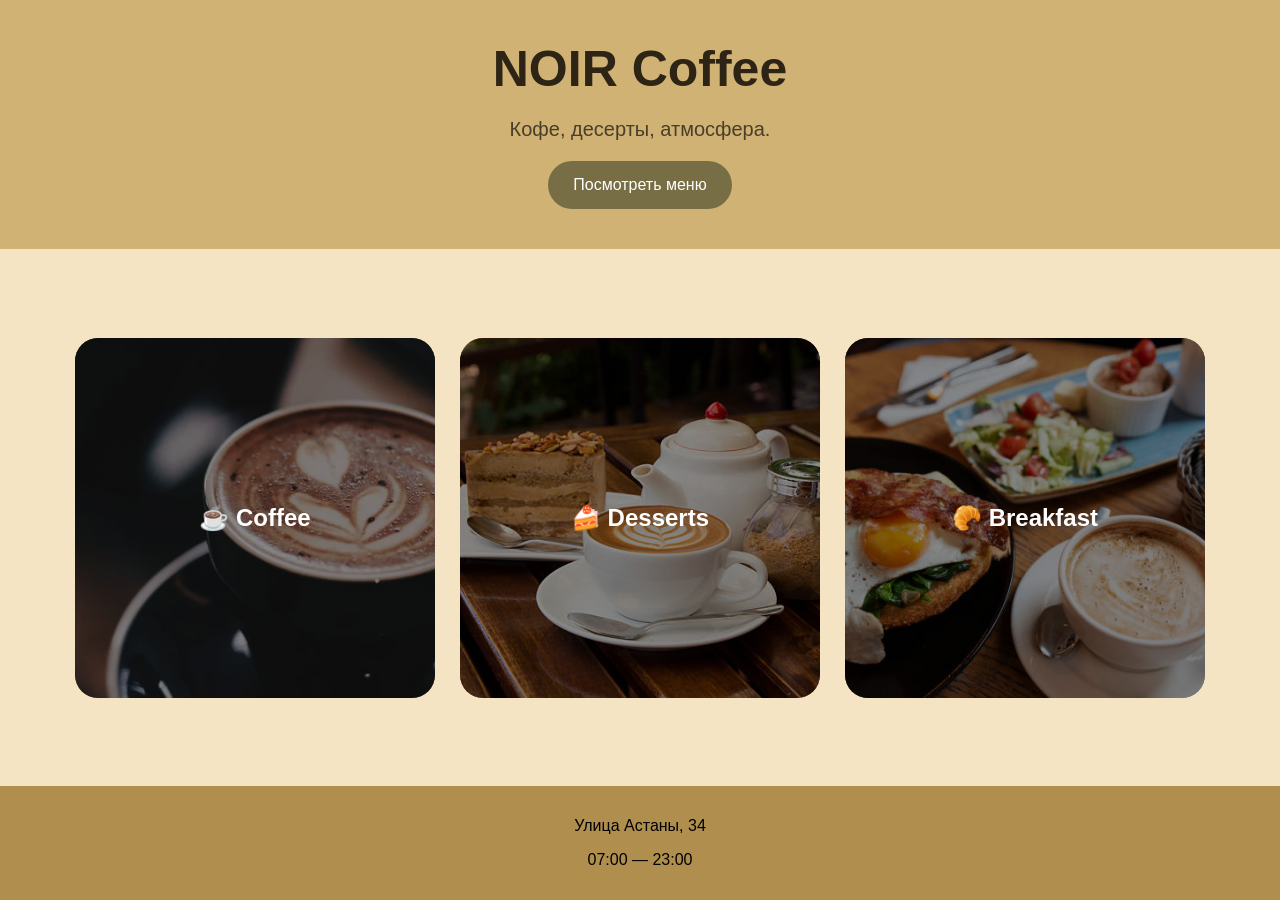
<file: cafe/index.html>
<!DOCTYPE html>
<html lang="en">
<head>
    <meta charset="UTF-8">
    <meta name="viewport" content="width=device-width, initial-scale=1.0">
    <title>NOIR Coffee</title>
    <link rel="stylesheet" href="style.css">
</head>
<body>
    <header>
        <h1>NOIR Coffee</h1>
        <p>Кофе, десерты, атмосфера.</p>
        <button>Посмотреть меню</button>
    </header>
    <div class="card">
        <div class="container">
            <span>☕ Coffee</span>
            <img src="img/canva-shallow-focus-photography-of-cafe-late-MADGwBZuxWA.webp" alt="Coffee">
        </div>
        <div class="container2">
            <span>🍰 Desserts</span>
            <img src="img/istockphoto-594950774-612x612.jpg" alt="Desserts">
        </div>
        <div class="container3">
            <span>🥐 Breakfast</span>
            <img src="img/istockphoto-2166737641-612x612.jpg" alt="Breakfast">
        </div>
    </div>
    <footer>
        <p>Улица Астаны, 34</p>
        <p>07:00 — 23:00</p>
    </footer>
</body>
</html>
</file>
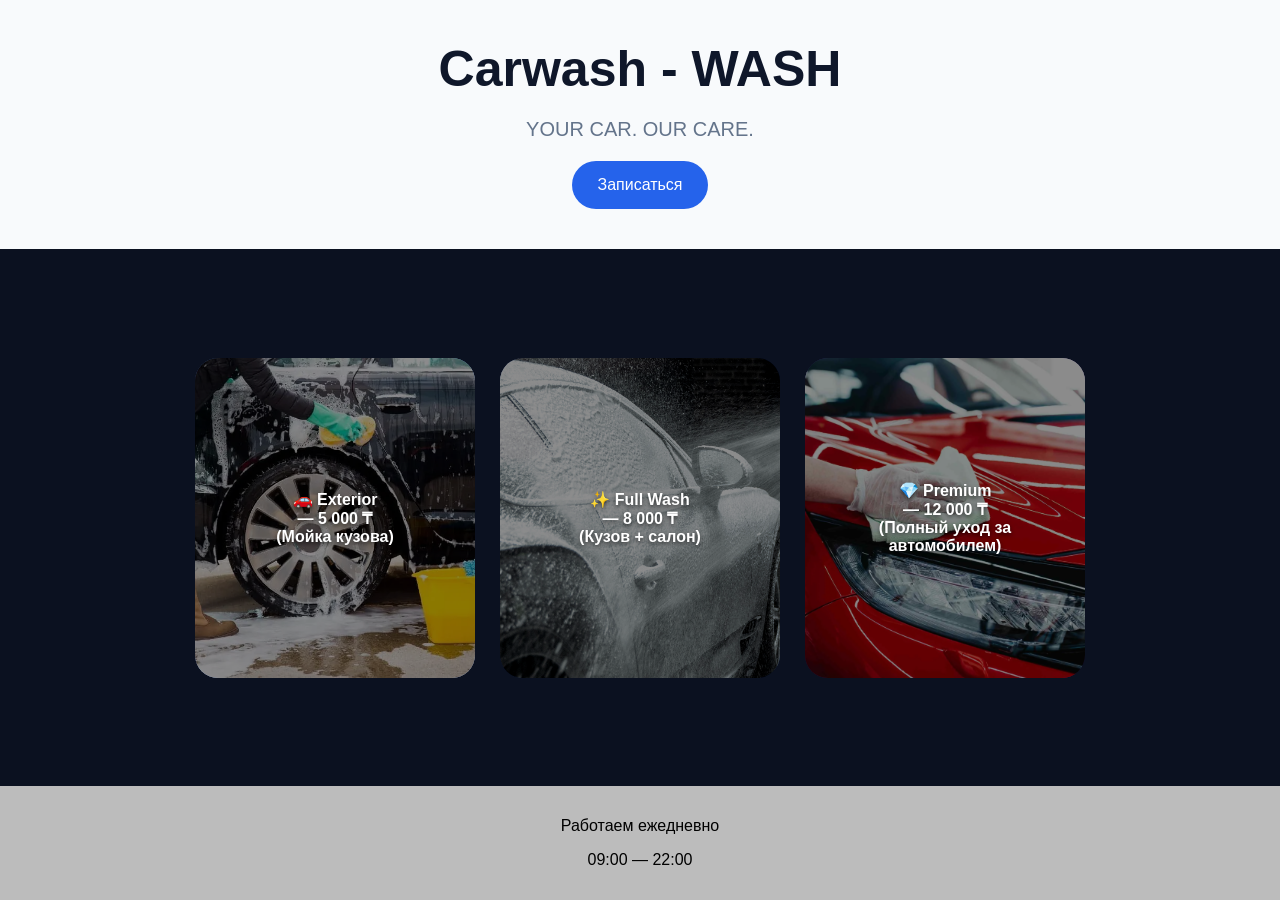
<file: автомойка/index.html>
<!DOCTYPE html>
<html lang="en">
<head>
    <meta charset="UTF-8">
    <meta name="viewport" content="width=device-width, initial-scale=1.0">
    <title>WASH</title>
    <link rel="stylesheet" href="css/style.css">
</head>
<body>
    <header>
        <h1>Carwash - WASH</h1>
        <p>YOUR CAR. OUR CARE.</p>
        <button>Записаться</button>
    </header>
    <div class="card">
        <div class="container">
            <span class="span1">🚗 Exterior <br>— 5 000 ₸ <br> (Мойка кузова)</span>
            <img src="img/Blog-CarWash.jpg.webp" alt="Exterior wash">
        </div>
        <div class="container2">
            <span class="span2">✨ Full Wash <br>— 8 000 ₸ <br> (Кузов + салон)</span>
            <img src="img/Pic1.jpg" alt="Full car wash">
        </div>
        <div class="container3">
            <span class="span3">💎 Premium <br>— 12 000 ₸ <br> (Полный уход за автомобилем)</span>
            <img src="img/Washing-a-Car-scaled.webp" alt="Premium Car wash">
        </div>
    </div>
    <footer>
        <p>Работаем ежедневно</p>
        <p>09:00 — 22:00</p>
    </footer>
</body>
</html>
</file>
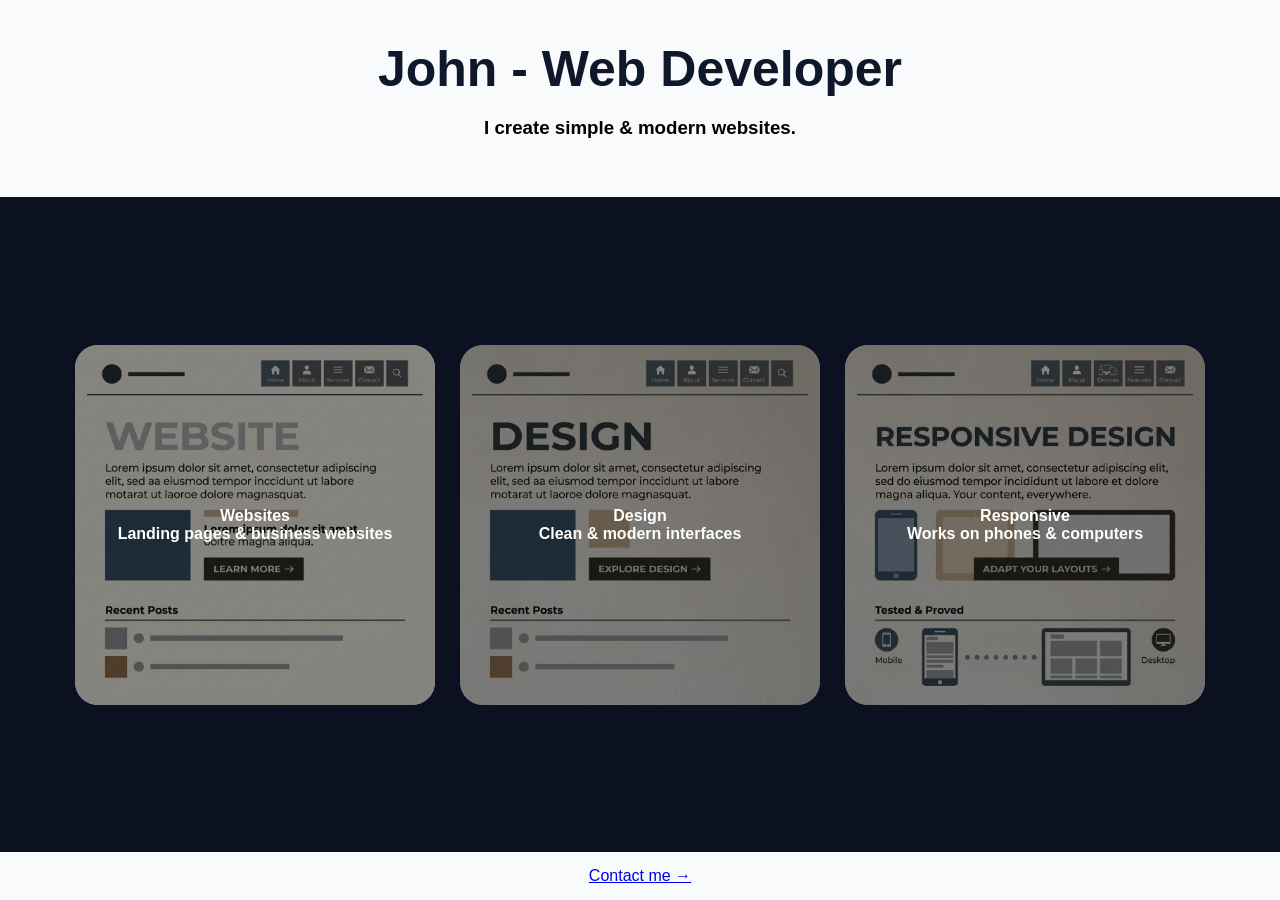
<file: персональный сайт/index.html>
<!DOCTYPE html>
<html lang="en">
<head>
    <meta charset="UTF-8">
    <meta name="viewport" content="width=device-width, initial-scale=1.0">
    <title>Web developer</title>
    <link rel="stylesheet" href="css/style.css">
</head>
<body>
    <header>
        <h1>John - Web Developer</h1>
    <h3>I create simple & modern websites.</h3>
    </header>
    <div class="card">
        <div class="container">
            <span class="span1">Websites <br>
Landing pages & business websites</span>
<img src="img/Gemini_Generated_Image_jq2fgkjq2fgkjq2f.jpg" alt="">
        </div>
        <div class="container2">
            <span class="span2">Design <br>
Clean & modern interfaces</span>
<img src="img/Gemini_Generated_Image_lqs2vulqs2vulqs2.jpg" alt="">
        </div>
        <div class="container3">
            <span class="span3">Responsive <br>
Works on phones & computers</span>
<img src="img/Gemini_Generated_Image_buawgpbuawgpbuaw.jpg" alt="">
        </div>
    </div>
    <footer>
        <a href="#">Contact me →</a>
    </footer>
</body>
</html>
</file>
<file: cafe/style.css>
body {
    background-color: #F5E4C3;
    font-family: Arial, sans-serif;
    margin: 0;
    display: flex;
    flex-direction: column;
    min-height: 100vh;
}

header {
    background-color: #D0B274;
    text-align: center;
    padding: 40px;
}

h1 {
    font-size: 50px;
    margin: 0 0 10px 0;
    color: #2D2415;
}

header p {
    font-size: 20px;
    color: #4A3E28;
    margin-bottom: 20px;
}

button {
    background-color: #786E45;
    color: white;
    border: none;
    padding: 15px 25px;
    border-radius: 30px;
    font-size: 16px;
    cursor: pointer;
    transition: background-color 0.2s ease;
}

button:hover {
    background-color: #605837;
}

.card {
    display: flex;
    justify-content: center;
    align-items: center;
    gap: 25px;
    margin: 50px auto;
    flex-grow: 1;
}

.container,
.container2,
.container3 {
    width: 360px;
    height: 360px;
    display: flex;
    align-items: center;
    justify-content: center;
    border-radius: 23px;
    padding: 15px;
    box-sizing: border-box;
    position: relative;
    overflow: hidden;
}

.container { background-color: #AC9362; }
.container2 { background-color: #8E8272; }
.container3 { background-color: #786E45; }

img {
    position: absolute;
    top: 0;
    left: 0;
    width: 100%;
    height: 100%;
    object-fit: cover;
    z-index: 1;
}

.container::after,
.container2::after,
.container3::after {
    content: '';
    position: absolute;
    top: 0;
    left: 0;
    width: 100%;
    height: 100%;
    background: rgba(0, 0, 0, 0.45);
    z-index: 2;
}

.container span,
.container2 span,
.container3 span {
    position: absolute;
    z-index: 3;
    color: white;
    font-size: 24px;
    font-weight: bold;
    text-align: center;
    left: 50%;
    top: 50%;
    transform: translate(-50%, -50%);
    width: 90%;
}

footer {
    background-color: #b08e4e;
    text-align: center;
    padding: 15px;
    margin-top: auto;
}
</file>
<file: автомойка/css/style.css>
body {
    background-color: #0B1120;
    font-family: Arial, sans-serif;
    margin: 0;
    display: flex;
    flex-direction: column;
    min-height: 100vh;
}

header {
    background-color: #F8FAFC;
    text-align: center;
    padding: 40px;
}

h1 {
    font-size: 50px;
    margin: 0 0 10px 0;
    color: #0F172A;
}

header p {
    font-size: 20px;
    color: #64748B;
    margin-bottom: 20px;
}

button {
    background-color: #2563EB;
    color: white;
    border: none;
    padding: 15px 25px;
    border-radius: 30px;
    font-size: 16px;
    cursor: pointer;
    transition: background-color 0.2s ease;
}

button:hover {
    background-color: #1D4ED8;
}

.card {
    display: flex;
    justify-content: center;
    align-items: center;
    gap: 25px;
    margin: 50px auto;
    flex-grow: 1;
}

.container,
.container2,
.container3 {
    position: relative;
    width: 280px;
    height: 320px; 
    border-radius: 23px;
    overflow: hidden; 
    display: flex;
    align-items: center;
    justify-content: center;
    box-sizing: border-box;
}

.container::after,
.container2::after,
.container3::after {
    content: '';
    position: absolute;
    top: 0;
    left: 0;
    width: 100%;
    height: 100%;
    background: rgba(0, 0, 0, 0.45);
    z-index: 2;
}

.span1 {
    color: #E2E8F0;
}

.span2 {
    color: #FFFFFF;
}

.span3 {
    color: #F5F9FF;
}

.span1,
.span2,
.span3 {
    position: relative;
    z-index: 3;
    color: #FFFFFF !important;
    text-align: center;
    padding: 20px;
    font-weight: bold;
    text-shadow: 0 2px 4px rgba(0, 0, 0, 0.6);
}

.container {
    background-color: #406196;
}

.container2 {
    background-color: #001135;
}

.container3 {
    background-color: #251049;
}

img {
    position: absolute;
    top: 0;
    left: 0;
    width: 100%;
    height: 100%;
    object-fit: cover; 
    z-index: 1;
}

footer {
    background-color: #BCBCBC;
    text-align: center;
    padding: 15px;
    margin-top: auto;
}
</file>
<file: персональный сайт/css/style.css>
body {
    background-color: #0B1120;
    font-family: Arial, sans-serif;
    margin: 0;
    display: flex;
    flex-direction: column;
    min-height: 100vh;
}

header {
    background-color: #F8FAFC;
    text-align: center;
    padding: 40px;
}

h1 {
    font-size: 50px;
    margin: 0 0 10px 0;
    color: #0F172A;
}

header p {
    font-size: 20px;
    color: #64748B;
    margin-bottom: 20px;
}

button {
    background-color: #2563EB;
    color: white;
    border: none;
    padding: 15px 25px;
    border-radius: 30px;
    font-size: 16px;
    cursor: pointer;
    transition: background-color 0.2s ease;
}

button:hover {
    background-color: #1D4ED8;
}

.card {
    display: flex;
    justify-content: center;
    align-items: center;
    gap: 25px;
    margin: 50px auto;
    flex-grow: 1;
}

.container,
.container2,
.container3 {
    width: 360px;
    height: 360px;
    display: flex;
    align-items: center;
    justify-content: center;
    border-radius: 23px;
    padding: 15px;
    box-sizing: border-box;
    position: relative;
    overflow: hidden;
}

.container { background-color: #406196; }
.container2 { background-color: #001135; }
.container3 { background-color: #251049; }

img {
    position: absolute;
    top: 0;
    left: 0;
    width: 100%;
    height: 100%;
    object-fit: cover;
    z-index: 1;
}

.container::after,
.container2::after,
.container3::after {
    content: '';
    position: absolute;
    top: 0;
    left: 0;
    width: 100%;
    height: 100%;
    background: rgba(0, 0, 0, 0.45);
    z-index: 2;
}

.span1,
.span2,
.span3 {
    position: relative;
    z-index: 3;
    color: #FFFFFF;
    text-align: center;
    font-weight: bold;
}

footer {
    background-color: #F8FAFC;
    text-align: center;
    padding: 15px;
    margin-top: auto;
}
</file>
